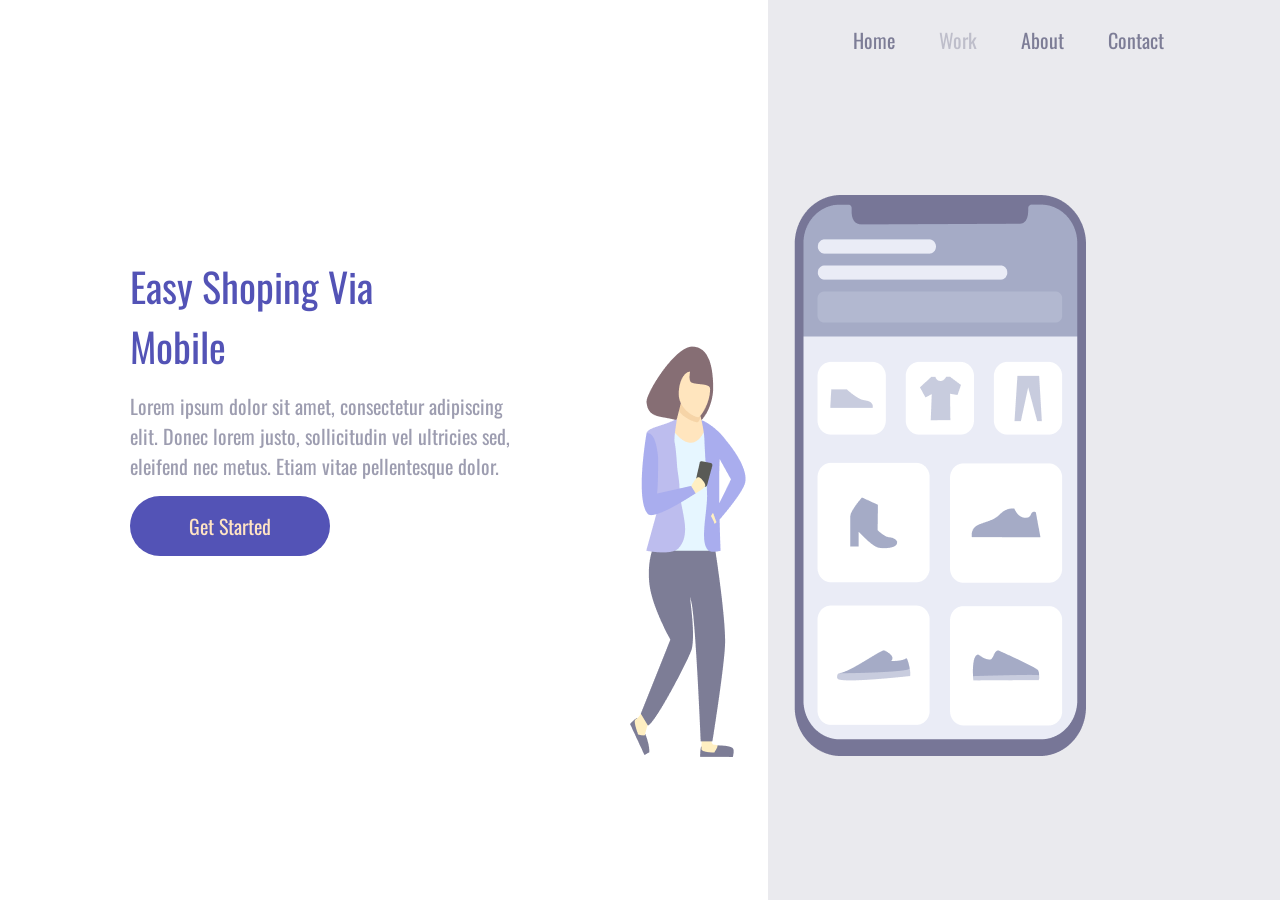
<file: projeto-2/index.html>
<!doctype html>
<html lang="pt-br">
  <head>
    <meta charset="UTF-8" />
    <meta name="viewport" content="width=device-width, initial-scale=1.0" />
    <title>Projeto-2</title>
    <link rel="stylesheet" href="style.css" />
    <link rel="preconnect" href="https://fonts.googleapis.com" />
    <link rel="preconnect" href="https://fonts.gstatic.com" crossorigin />
    <link
      href="https://fonts.googleapis.com/css2?family=Fjalla+One&family=Gravitas+One&family=Inter:ital,opsz,wght@0,14..32,100..900;1,14..32,100..900&family=Kdam+Thmor+Pro&family=Montserrat:ital,wght@0,100..900;1,100..900&family=Open+Sans:ital,wght@0,300..800;1,300..800&family=Oswald:wght@200..700&family=Outfit:wght@100..900&family=Playwrite+NZ+Basic:wght@100..400&family=Poppins:ital,wght@0,100;0,200;0,300;0,400;0,500;0,600;0,700;0,800;0,900;1,100;1,200;1,300;1,400;1,500;1,600;1,700;1,800;1,900&family=Raleway:ital,wght@0,100..900;1,100..900&family=Roboto:ital,wght@0,100..900;1,100..900&display=swap"
      rel="stylesheet"
    />
  </head>
  <body>
    <section class="container-1">
      <h1>Easy Shoping Via Mobile</h1>
      <p>
        Lorem ipsum dolor sit amet, consectetur adipiscing elit. Donec lorem
        justo, sollicitudin vel ultricies sed, eleifend nec metus. Etiam vitae
        pellentesque dolor.
      </p>
      <button>Get Started</button>
    </section>
    <section class="container-2">
      <nav>
        <a class="link">Home</a>
        <a class="link">Work</a>
        <a class="link">About</a>
        <a class="link">Contact</a>
      </nav>
      <img src="./image/Illustration-3-3.png" alt="ilustração" />
    </section>
  </body>
</html>
</file>
<file: projeto-2/style.css>
* {
  font-family: "Oswald", sans-serif;

  margin: 0;
  padding: 0;
  box-sizing: border-box;
  font-weight: 400;

  body {
    width: 100vw;
    height: 100vh;
  }
}
.container-1 {
  display: inline-block;
  padding-left: 130px;
  margin-top: 20%;
  width: 60%;
}
.container-2 {
  display: inline-block;
  background-color: rgba(93, 93, 125, 0.16);
  height: 100vh;
  width: 40%;
  position: absolute;
  opacity: 0.8;
}

h1 {
  width: 250px;
  font-size: 40px;
  color: #5353b6;
}
p {
  width: 390px;
  color: #5d5d7d;
  line-height: 30px;
  font-size: 20px;
  opacity: 0.6;

  margin: 15px 0;
  opacity: 0.6;
}

button {
  width: 200px;
  height: 60px;
  opacity: 1;
  text-align: center;
  border-radius: 30px;
  color: bisque;
  background-color: #5353b6;
  font-size: 20px;
  border: none;
  cursor: pointer;
  line-height: 36px;
}
button:hover {
  opacity: 0.8;
}
button:active {
  opacity: 0.6;
}

img {
  position: relative;
  top: 15%;
  right: 138px;
}
.link {
  line-height: 40px;
  color: #5d5d7d;
  margin-right: 40px;
  font-size: 20px;
  opacity: 1;
  cursor: pointer;
}
.link:nth-child(2) {
  opacity: 0.4;
}
.link:hover {
  opacity: 0.4;
}
nav {
  margin: 20px 0 0 85px;
}

@media screen and (max-width: 900px) {
  .container-1 {
    width: 100%;
    height: 50%;
    padding: 0;
    margin: 0;
  }
  .container-2 {
    display: block;
    height: auto;
    width: 100%;
    position: static;
    padding: 40px;
  }
  img {
    position: static;
    width: 90%;
  }
  nav {
    display: none;
  }
  h1 {
    font-size: 35px;
    line-height: 52px;
    width: auto;
    margin: 58px 50px 0 50px;
    text-align: center;
  }
  p {
    text-align: center;
    margin: 15px 40px;
    width: auto;
    font-size: 15px;
    line-height: 52px;
  }
  button {
    margin: 0 auto;
    display: block;
  }
}
</file>
